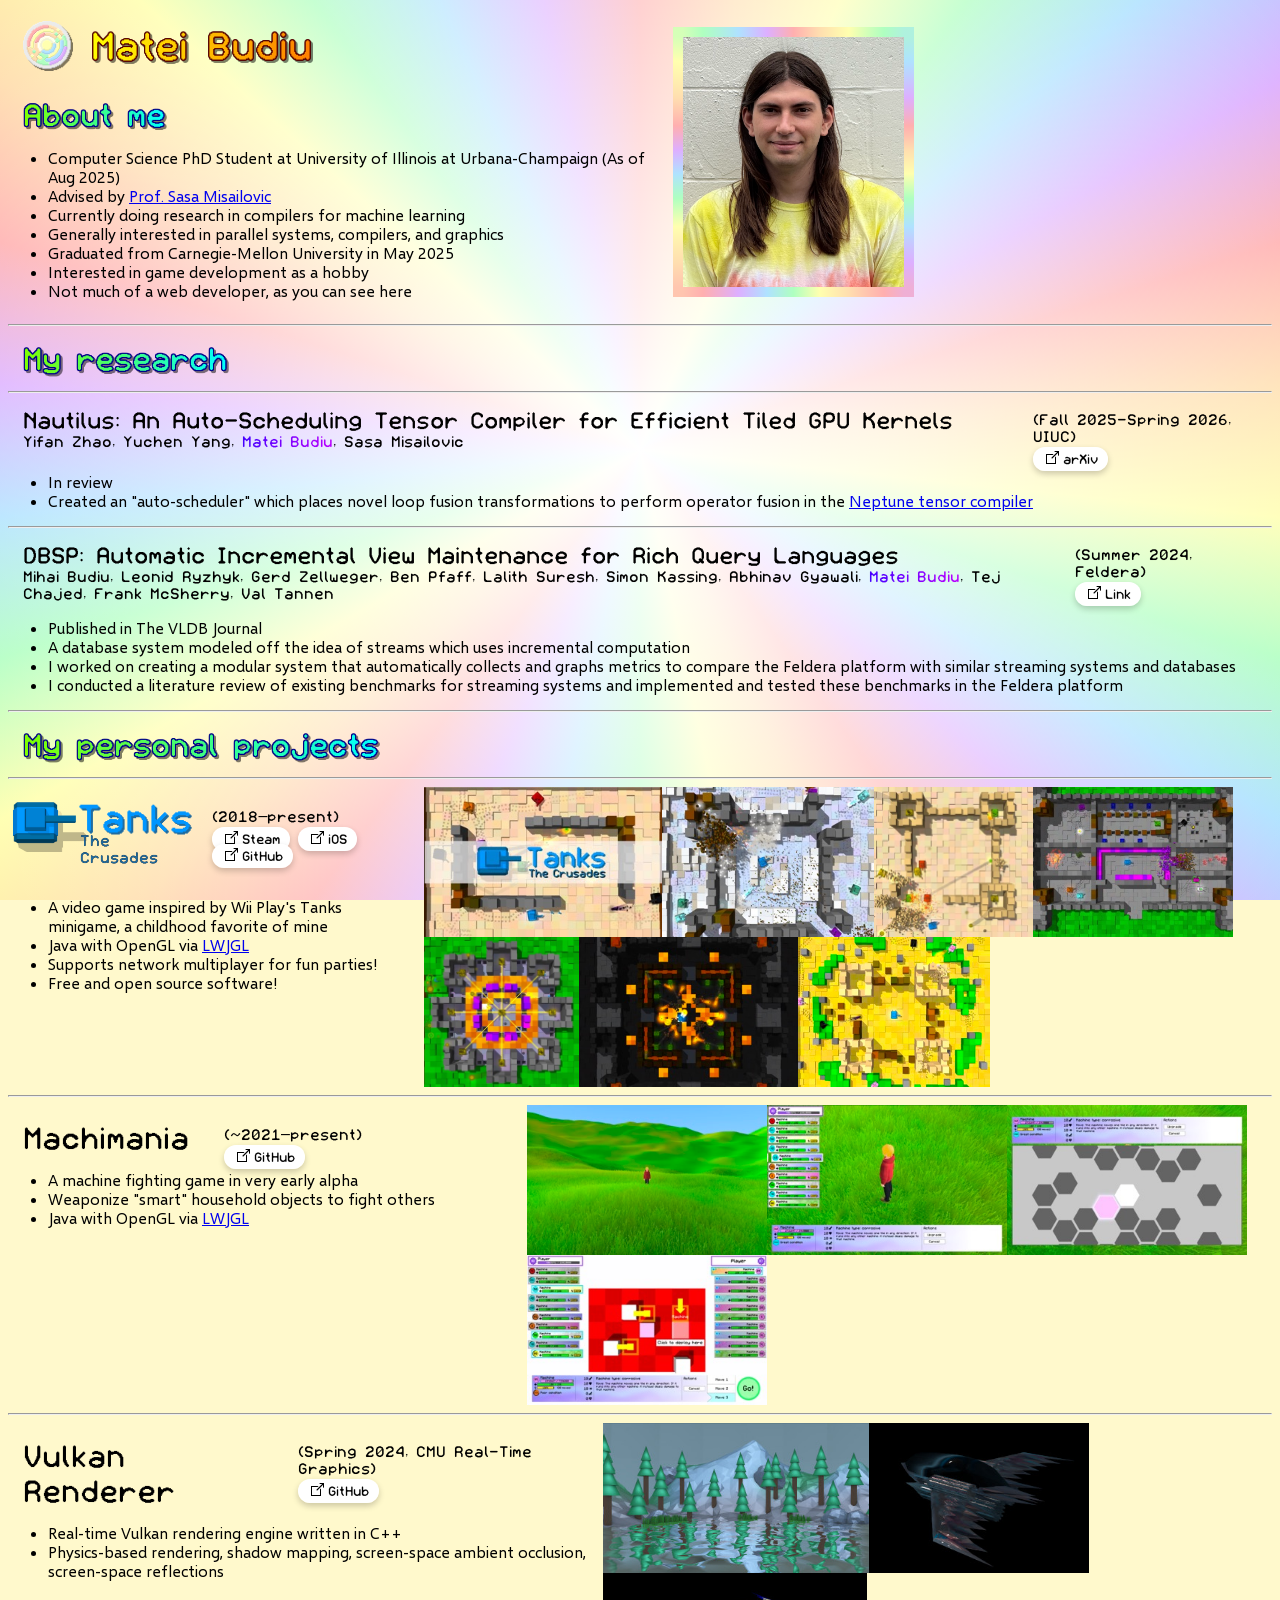
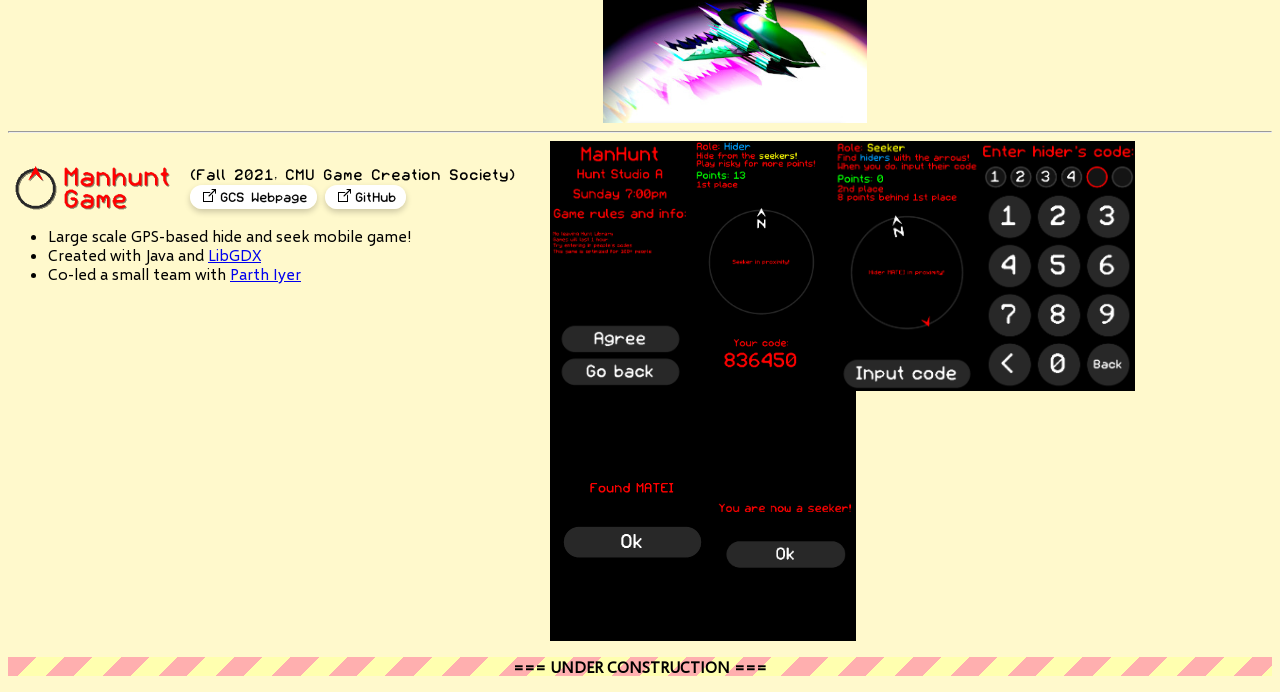
<file: index.html>
<!DOCTYPE html>
<html>
  <head>
    <link rel="icon" type="image/png" href="images/favicon.png">
    <link rel="stylesheet" href="awesomeness.css" />
    <title>Matei Budiu</title>
  </head>
  <body style="background-color: #fff9cc;" class="cool-gradients">
    <div style="display: flex;" class="box-about-me">
      <div class="box-about-me-left">
        <div style="display: flex; align-items: center" >
          <img class="shadow" src="images/favicon.png" width=48px height=48px style="padding-right: 5px; padding-left: 15px;" />
          <h1 class="shadow-title"> Matei Budiu </h1>
        </div>
        <h2 class="shadow-header">About me</h2>
        <ul>
          <li> Computer Science PhD Student at University of Illinois at Urbana-Champaign (As of Aug 2025) </li>
          <li> Advised by <a href="https://misailo.cs.illinois.edu/"> Prof. Sasa Misailovic </a> </li>
          <li> Currently doing research in compilers for machine learning </li>
          <li> Generally interested in parallel systems, compilers, and graphics </li>
          <li> Graduated from Carnegie-Mellon University in May 2025 </li>
          <li> Interested in game development as a hobby </li>
          <li> Not much of a web developer, as you can see here </li>
        </ul>
      </div>
      <div class="gradient-border">
        <img src="images/matei.png", height=250px>
      </div>
    </div>
    <hr>
    <h2 class="shadow-header">My research</h2>
      <hr>
      <div style="display: flex; margin-bottom: 0px" class="box-paper">
        <div class="box-paper-left">
          <div class="paper-title">Nautilus: An Auto-Scheduling Tensor Compiler for Efficient Tiled GPU Kernels</div>
          <div class="paper-authors">Yifan Zhao, Yuchen Yang, <div class="me">Matei Budiu</div>, Sasa Misailovic</div>
        </div>
        <div style="align-items: start; padding-top: 5px; padding-left: 15px; margin-bottom: 0px; min-width: 200px;", class="box-paper-right">
          <div class="dates" style="margin: 5px;">(Fall 2025-Spring 2026, UIUC)</div>
          <div class="dates" style="margin: 5px;"><a href=https://arxiv.org/abs/2604.14825 class="cool-button">arXiv</a> </div>
        </div>
      </div>
      <ul style="margin-top:0px">
        <li>In review</li>
        <li>Created an "auto-scheduler" which places novel loop fusion transformations to perform operator fusion in the <a href=https://arxiv.org/abs/2510.08726>Neptune tensor compiler</a></li>
      </ul>
      <hr>
      <div style="display: flex; margin-bottom: 0px", class="box-paper">
        <div class="box-paper-left">
          <div class="paper-title">DBSP: Automatic Incremental View Maintenance for Rich Query Languages</div>
          <div class="paper-authors">Mihai Budiu, Leonid Ryzhyk, Gerd Zellweger, Ben Pfaff, Lalith Suresh, Simon Kassing, Abhinav Gyawali, <div class="me">Matei Budiu</div>, Tej Chajed, Frank McSherry, Val Tannen</div>
        </div>
        <div style="align-items: start; padding-top: 5px; padding-left: 15px; margin-bottom: 0px; min-width: 200px;", class="box-paper-right">
          <div class="dates" style="margin: 5px;">(Summer 2024, Feldera)</div>
          <div class="dates" style="margin: 5px;">
          <a href=https://doi.org/10.1007/s00778-025-00922-y class="cool-button">Link</a> </div>
        </div>
      </div>
      <ul style="margin-top:0px">
        <li>Published in The VLDB Journal</li>
        <li>A database system modeled off the idea of streams which uses incremental computation</li>
        <li>I worked on creating a modular system that automatically collects and graphs metrics to compare the Feldera platform with similar streaming systems and databases </li>
        <li>I conducted a literature review of existing benchmarks for streaming systems and implemented and tested these benchmarks in the Feldera platform</li>
      </ul>
    <hr>
    <h2 class="shadow-header">My personal projects</h3>
      <hr>
      <div class="box">
        <div class="box-left">
          <div style="display: flex; padding-top: 15px">
            <img src="images/tanks/tanks_logo.png", height=50px, style="margin-right: -10px; padding-left: 5px;">
            <div style="align-items: start;">
              <h3 class="tanks-title">Tanks</h3>
              <h3 class="tanks-subtitle" >The Crusades</h3>
            </div>
            <div style="align-items: start;">
              <div class="dates" style="margin: 5px;">(2018–present)</div>
              <div class="dates" style="margin: 5px;">
                <a href=https://store.steampowered.com/app/1660910/Tanks_The_Crusades/ class="cool-button">Steam</a> 
                <a href=https://apps.apple.com/us/app/tanks-the-crusades/id1508772262 class="cool-button">iOS</a>
                <a href=https://github.com/aehmttw/Tanks class="cool-button">GitHub</a> 
              </div>
            </div>  
          </div>
          <ul>
            <li> A video game inspired by Wii Play's Tanks minigame, a childhood favorite of mine </li>
            <li> Java with OpenGL via <a href=https://www.lwjgl.org/>LWJGL</a> </li>
            <li> Supports network multiplayer for fun parties! </li>
            <li> Free and open source software! </li>
          </ul>
        </div>  
        <div>
          <div style="display: flex; flex-wrap: wrap; gap:0px" >
            <a href="images/tanks/tanksart.png"> <img src="images/tanks/small/tanksart.jpeg", height=150px> </a>
            <a href="images/tanks/snow_fort.png"> <img src="images/tanks/small/snow_fort.jpeg", height=150px> </a>
            <a href="images/tanks/sand_castle.png"> <img src="images/tanks/small/sand_castle.jpeg", height=150px> </a>
            <a href="images/tanks/castle_defense.png"> <img src="images/tanks/small/castle_defense.jpeg", height=150px> </a>
            <a href="images/tanks/castle_artillery.png"> <img src="images/tanks/small/castle_artillery.jpeg", height=150px> </a>
            <a href="images/tanks/castle_demolition.png"> <img src="images/tanks/small/castle_demolition.jpeg", height=150px> </a>
            <a href="images/tanks/castle_ruins.png"> <img src="images/tanks/small/castle_ruins.jpeg", height=150px> </a>
          </div>
        </div>
      </div>
      <hr>
      <div class="box">
        <div class="box-left">
          <div>
            <div style="display: flex; margin-bottom: 0px">
              <h2>Machimania</h1>
              <div style="align-items: start; padding-top: 15px; padding-left: 15px; margin-bottom: 0px;">
                <div class="dates" style="margin: 5px;">(~2021–present)</div>
                <div class="dates" style="margin: 5px;">
                <a href=https://github.com/aehmttw/Machimania class="cool-button">GitHub</a> </div>
              </div>
            </div>
            <ul style="margin-top: 0px;">
              <li> A machine fighting game in very early alpha </li>
              <li> Weaponize "smart" household objects to fight others </li>
              <li> Java with OpenGL via <a href=https://www.lwjgl.org/>LWJGL</a> </li>
            </ul>
          </div>
        </div>  
        <div>
          <div style="display: flex; flex-wrap: wrap; gap:0px" >
            <a href="images/machimania/hills.png"> <img src="images/machimania/small/hills.jpeg", height=150px> </a>
            <a href="images/machimania/machines.png"> <img src="images/machimania/small/machines.jpeg", height=150px> </a>
            <a href="images/machimania/upgrades.png"> <img src="images/machimania/small/upgrades.jpeg", height=150px> </a>
            <a href="images/machimania/battle.png"> <img src="images/machimania/small/battle.jpeg", height=150px> </a>
          </div>
        </div>
      </div>
      <hr>
      <div class="box">
        <div class="box-left">
          <div>
            <div style="display: flex; margin-bottom: 0px">
              <h2>Vulkan Renderer</h1>
              <div style="align-items: start; padding-top: 15px; padding-left: 15px; margin-bottom: 0px;">
                <div class="dates" style="margin: 5px;">(Spring 2024, CMU Real-Time Graphics)</div>
                <div class="dates" style="margin: 5px;">
                <a href=https://github.com/aehmttw/VulkanRenderer class="cool-button">GitHub</a> </div>
              </div>
            </div>
            <ul style="margin-top: 0px;">
              <li> Real-time Vulkan rendering engine written in C++ </li>
              <li> Physics-based rendering, shadow mapping, screen-space ambient occlusion, screen-space reflections </li>
            </ul>
          </div>
        </div>  
        <div>
          <div style="display: flex; flex-wrap: wrap; gap:0px" >
            <a href="images/vulkan/lake.png"> <img src="images/vulkan/small/lake.jpeg", height=150px> </a>
            <a href="images/vulkan/starship.png"> <img src="images/vulkan/small/starship.jpeg", height=150px> </a>
            <a href="images/vulkan/lightship.png"> <img src="images/vulkan/small/lightship.jpeg", height=150px> </a>
          </div>
        </div>
      </div>
      <hr>
      <div class="box">
        <div class="box-left">
          <div style="display: flex; padding-top: 20px;">
            <img class="manhunt-title" src="images/manhunt/manhunt_logo.png", height=55px>
            <div style="align-items: start;">
              <h3 class="manhunt-title">Manhunt</h3>
              <h3 class="manhunt-title" style="margin-top: -7px;">Game</h3>
            </div>
            <div style="align-items: start;">
              <div class="dates" style="margin: 5px;">(Fall 2021, CMU Game Creation Society)</div>
              <div class="dates" style="margin: 5px;">
              <a href=https://www.gamecreation.org/games/manhunt class="cool-button">GCS Webpage</a> <a href=https://github.com/GCS-manhunt class="cool-button">GitHub</a> </div>
            </div>  
          </div>
          
          <ul>
            <li> Large scale GPS-based hide and seek mobile game! </li>
            <li> Created with Java and <a href=https://libgdx.com/>LibGDX</a> </li>
            <li> Co-led a small team with <a href=https://parthiyer.com/>Parth Iyer</a></li>
          </ul>
        </div>

        <div style="display: flex; flex-wrap: wrap; gap:0px" >
          <a href="images/manhunt/game_rules.png"> <img src="images/manhunt/game_rules.png", height=250px> </a>
          <a href="images/manhunt/hider.png"> <img src="images/manhunt/hider.png", height=250px> </a>
          <a href="images/manhunt/seeker.png"> <img src="images/manhunt/seeker.png", height=250px> </a>
          <a href="images/manhunt/enter_code.png"> <img src="images/manhunt/enter_code.png", height=250px> </a>
          <a href="images/manhunt/found.png"> <img src="images/manhunt/found.png", height=250px> </a>
          <a href="images/manhunt/you_were_found.png"> <img src="images/manhunt/you_were_found.png", height=250px> </a>
        </div>
      </div>
    <div class=under-construction>
      <p><b>=== UNDER CONSTRUCTION ===</b></p>
    </div>
  </body>
</html>
</file>
<file: awesomeness.css>
@property --angle 
{
  syntax: "<angle>";
  inherits: false;
  initial-value: 0deg;
}
@property --fade 
{
  syntax: "<percentage>";
  inherits: false;
  initial-value: 0%;
}
@property --fade2 
{
  syntax: "<percentage>";
  inherits: false;
  initial-value: 0%;
}
@font-face 
{
  font-family: "Bullet";
  src: url(fonts/Bullet.ttf) format("truetype");
}
@font-face 
{
  font-family: "Selawik";
  src: url(fonts/Selawik.ttf) format("truetype");
}
h1, h2, h3, h4, h5, h6
{
  font-family: "Bullet", sans-serif;
}
p, li, ul
{
  font-family: "Selawik";
}
@keyframes rotateGradient 
{
  0% { --angle: 0deg; }
  25% { --angle: 90deg; }
  50% { --angle: 180deg; }
  75% { --angle: 270deg; }
  100% { --angle: 360deg; }
}
@keyframes fadeIn 
{
  0% { --fade: 0%; --fade2: 0%; }
  100% { --fade: 100%; --fade2: 200%; }
}
.cool-gradients
{
  opacity: var(--fade);
  height: 100%; 
  background-attachment: fixed !important;
  background-repeat: no-repeat !important;
  background: 
    radial-gradient(circle, #ffffff00, #ffffff00 var(--fade), #ffffff var(--fade2)),
    radial-gradient(circle, #ffffff, #ffffff00),
    repeating-conic-gradient(from var(--angle), 
      #ffafaf 0deg, 
      #ffdeaf 12deg, 
      #ffffaf 24deg, 
      #afffc0 36deg, 
      #afe2ff 48deg, 
      #ddafff 60deg, 
      #ffafaf 72deg);
      /*linear-gradient(var(--angle), #ffafaf, #ffdeaf, #ffffaf, #afffc0, #afe2ff, #ddafff);*/
  animation: 
    rotateGradient 120s linear infinite,
    fadeIn 0.75s ease-out forwards;  
}
.cool-button,
.cool-button-plain
{
  white-space: nowrap;
  text-decoration: none;
  font-family: "Bullet";
  font-size: 14px;
  background-color: #ffffff; 
  color: black; 
  border: none;
  border-radius: 30px; 
  padding: 5px 10px; 
  box-shadow: 0 3px 6px rgba(0, 0, 0, 0.2);
  cursor: pointer; 
  transition: box-shadow 0.1s linear;
  margin-bottom: 0px;
}
.cool-button:hover 
{
    box-shadow: 0 4px 8px rgba(0, 0, 0, 0.2); 
}
.cool-button-plain:hover 
{
    box-shadow: 0 4px 8px rgba(0, 0, 0, 0.2); 
}
.cool-button::before 
{
  background-image: url('images/link.png'); /* or use Unicode like '\1F517' for 🔗 */
  content: "";
  display: inline-block;
  width: 16px;
  height: 16px;
  background-size: contain;
  background-repeat: no-repeat;
  margin-right: 4px;
  vertical-align: -4px;
}
.under-construction 
{
  background: repeating-linear-gradient(
    135deg,
    #ffafaf,
    #ffafaf 20px,
    #ffffaf 20px,
    #ffffaf 40px
  );
  text-align: center;
  background-size: 200% 200%;
  animation: cautionStripes 4s linear infinite;
}
.gradient-border 
{
  align-items: center;
  border: 10px solid; /* Border width */
  border-image-slice: 1;

  /* Gradient for the border */
  border-image-source: repeating-conic-gradient(from var(--angle), 
      #ffafaf 0deg, 
      #ffdeaf 12deg, 
      #ffffaf 24deg, 
      #afffc0 36deg, 
      #afe2ff 48deg, 
      #ddafff 60deg, 
      #ffafaf 72deg);
      /*linear-gradient(var(--angle), #ffafaf, #ffdeaf, #ffffaf, #afffc0, #afe2ff, #ddafff);*/
  animation: rotateGradient 60s linear infinite;
  overflow: hidden; 
}
.gradient-border img
{
  display: block;
}
img
{
  display: block;
}
hr
{
  color: #ffffff66;
}
h1 
{ 
  font-size: 2.5rem; 
  margin: 15px;
  font-weight: normal;
}
h2 
{ 
  font-size: 2rem; 
  margin: 15px; 
  font-weight: normal;
}
h3 
{
  font-size: 1.5rem; 
  margin: 15px;
  font-weight: normal;
}
h4 
{
  font-size: 1rem; 
  margin: 15px;
  font-weight: normal;
}
.paper-title
{
  font-family: "Bullet", sans-serif;  
  font-size: 1.5rem; 
  margin-left: 15px;
  margin-top: 6px;  
 /* background: linear-gradient(90deg, #0044ff, #7f00ff);
  -webkit-background-clip: text;
  -webkit-text-fill-color: transparent;*/
}
.paper-authors
{
  font-family: "Bullet", sans-serif;
  font-size: 1rem; 
  margin-left: 15px;
}
.dates
{
  font-family: "Bullet", sans-serif;
  font-size: 1rem; 
}
.shadow-title
{
  background: linear-gradient(90deg, #ffff00, #ff7f00);
  -webkit-background-clip: text;
  -webkit-text-fill-color: transparent;
  filter: 
    drop-shadow(0px 1px var(--title-outline))
    drop-shadow(1px 0px var(--title-outline))
    drop-shadow(0px -1px var(--title-outline))
    drop-shadow(-1px 0px var(--title-outline))
    drop-shadow(2px 2px #0000007f);
}
.shadow
{
  filter: 
    drop-shadow(2px 2px #0000007f);

}
.shadow-header
{
  width: fit-content;
  background: linear-gradient(90deg, #7fff00, #00ffff);
  -webkit-background-clip: text;
  -webkit-text-fill-color: transparent;
  filter: 
    drop-shadow(0px 1px var(--header-outline))
    drop-shadow(1px 0px var(--header-outline))
    drop-shadow(0px -1px var(--header-outline))
    drop-shadow(-1px 0px var(--header-outline))
    drop-shadow(2px 2px #0000007f);
}
.me
{
  display: inline;
  background: linear-gradient(90deg, #4400ff, #bb00ff);
  -webkit-background-clip: text;
  -webkit-text-fill-color: transparent;
}
.box {display: flex; flex-direction: column; }
.box-left {padding-right:15px; }
.box-paper {display: flex; flex-direction: column; margin-bottom: 16px}
.box-paper-left {padding-right:15px; margin-bottom: 0px}
.box-paper-right {flex-direction: row; padding-bottom: 16px}
.box-about-me {display: flex; flex-direction: column; align-items: first baseline;}
.box-about-me-left {padding-right:15px; }
.manhunt-title 
{
  margin-bottom: -7px; 
  margin-top: 0px; 
  font-size: 1.7rem;
  color: #ff0000;
  margin-left: 0px;
  filter: 
    drop-shadow(1px 1px #0000007f);
}
.tanks-title 
{
  margin-bottom: -7px; 
  margin-top: -7px; 
  font-size: 2.5rem;
  color: rgb(0, 150, 255);
  margin-left: 0px;
  filter: 
    drop-shadow(2px 2px rgb(32, 107, 159));
}
.tanks-subtitle 
{
  margin-top: -7px; 
  font-size: 1rem;
  color: rgb(32, 107, 159);
  margin-left: 3px;
  filter: 
    drop-shadow(0.66px 0.66px #000000);
}
@media (min-width: 1200px) 
{ 
  .box { flex-direction: row; } 
  .box-left { flex: 0 650px; }
}
@media (min-width: 600px) 
{ 
  .box-paper { flex-direction: row; } 
  .box-paper-left { margin-bottom: 16px; flex: 0 1050px }
  .box-paper-right {flex-direction: column; padding-bottom: 0px}
}
@media (min-width: 950px) 
{ 
  .box-about-me { align-items: center; flex-direction: row; }
  .box-about-me-left { flex: 0 650px; }
}
@media (max-width: 599px) 
{
  .box-paper-right {display: flex;}
}
:root 
{
  --title-outline: #550000;
  --header-outline: #000088;
  --paper-outline: #00000000;
}
</file>
